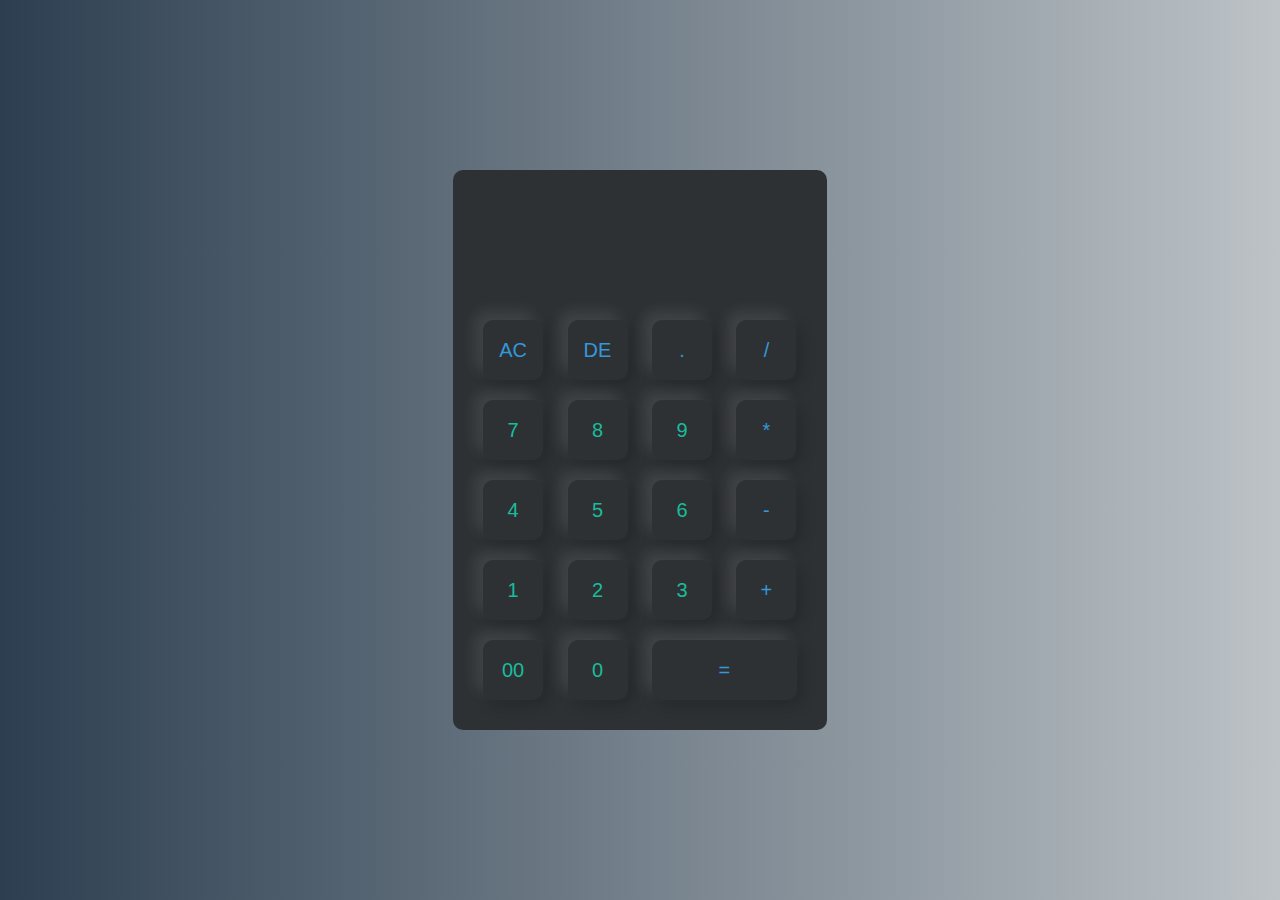
<file: Calculator/index.html>
<!DOCTYPE html>
<html lang="en">
  <head>
    <meta charset="UTF-8" />
    <meta name="viewport" content="width=device-width, initial-scale=1.0" />
    <link rel="stylesheet" href="./style.css" />
    <title>Calculator</title>
  </head>
  <body>
    <div class="container">
      <div class="calculator">
        <form action="">
          <div class="display">
            <input type="text" name="display" />
          </div>
          <div>
            <input
              type="text"
              class="operator"
              value="AC"
              onclick="display.value ='' "
              readonly
            />
            <input
              readonly
              class="operator"
              type="text"
              value="DE"
              onclick="display.value = display.value.toString().slice(0,-1) "
            />
            <input
              readonly
              type="text"
              value="."
              class="operator"
              onclick="display.value +='.' "
            />
            <input
              readonly
              type="text"
              value="/"
              class="operator"
              onclick="display.value +='/' "
            />
          </div>
          <div>
            <input
              type="text"
              readonly
              value="7"
              onclick="display.value +='7' "
            />
            <input
              type="text"
              readonly
              value="8"
              onclick="display.value +='8' "
            />
            <input
              type="text"
              readonly
              value="9"
              onclick="display.value +='9' "
            />
            <input
              readonly
              type="text"
              value="*"
              class="operator"
              onclick="display.value +='*' "
            />
          </div>
          <div>
            <input
              type="text"
              readonly
              value="4"
              onclick="display.value +='4' "
            />
            <input
              type="text"
              readonly
              value="5"
              onclick="display.value +='5' "
            />
            <input
              type="text"
              readonly
              value="6"
              onclick="display.value +='6' "
            />
            <input
              readonly
              type="text"
              value="-"
              class="operator"
              onclick="display.value +='-' "
            />
          </div>
          <div>
            <input
              type="text"
              readonly
              value="1"
              onclick="display.value +='1' "
            />
            <input
              type="text"
              readonly
              value="2"
              onclick="display.value +='2' "
            />
            <input
              type="text"
              readonly
              value="3"
              onclick="display.value +='3' "
            />
            <input
              readonly
              type="text"
              value="+"
              class="operator"
              onclick="display.value +='+' "
            />
          </div>
          <div>
            <input
              type="text"
              readonly
              value="00"
              onclick="display.value +='00' "
            />
            <input
              type="text"
              readonly
              value="0"
              onclick="display.value +='0' "
            />
            <input
              readonly
              type="text"
              value="="
              class="equal"
              onclick="display.value = eval(display.value)"
            />
          </div>
        </form>
      </div>
    </div>
  </body>
</html>
</file>
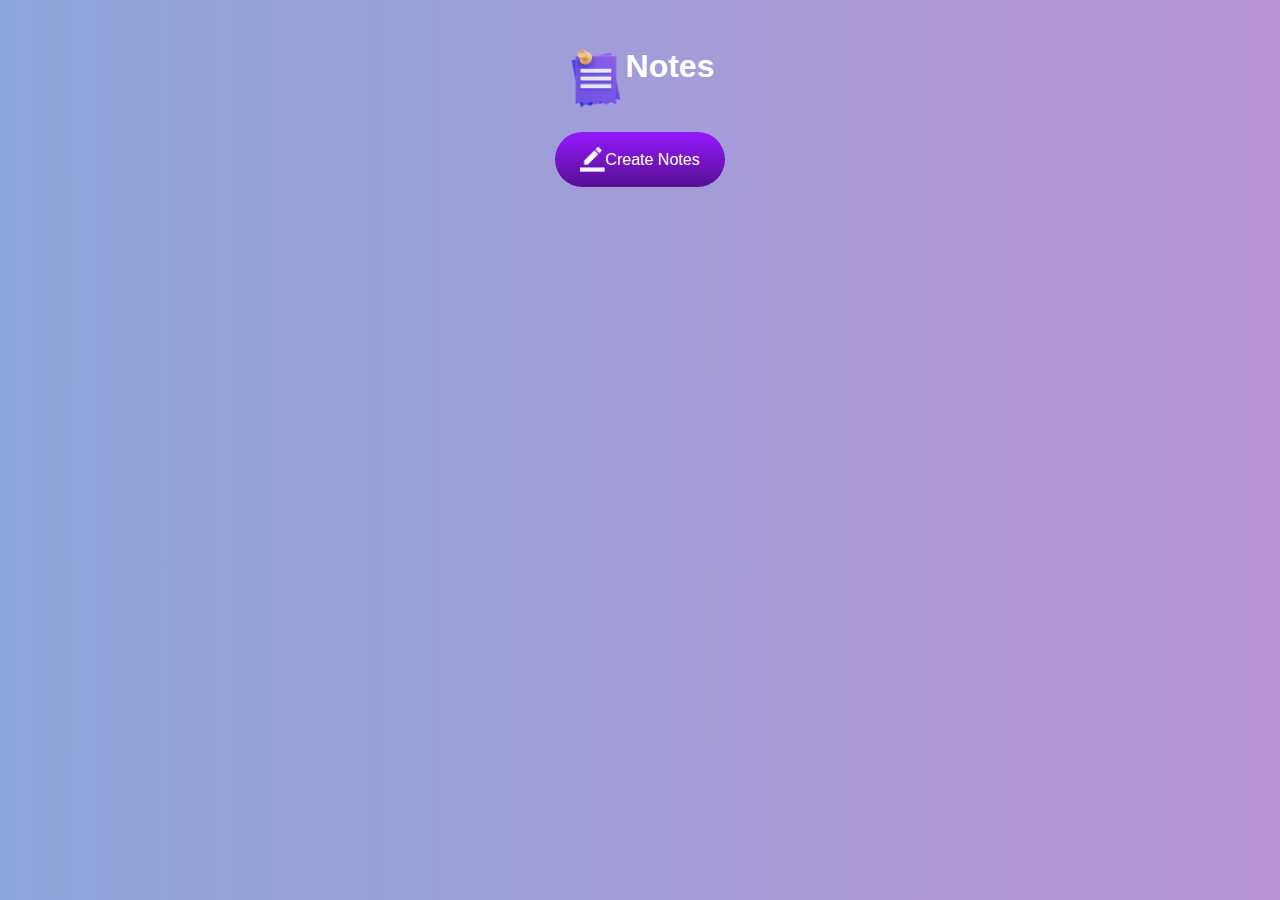
<file: NotesApp/index.html>
<!DOCTYPE html>
<html lang="en">
  <head>
    <meta charset="UTF-8" />
    <meta name="viewport" content="width=device-width, initial-scale=1.0" />
    <link rel="stylesheet" href="./style.css" />
    <title>Notes-App</title>
  </head>
  <body>
    <div class="container">
      <h1><img src="./images/notes.png" alt="note" />Notes</h1>
      <button class="btn">
        <img src="./images/edit.png" alt="" />Create Notes
      </button>
      <div class="notes-container">
        <p contenteditable="true" class="input-box">
          <img src="./images/delete.png" alt="delete" />
        </p>
      </div>
    </div>
    <script src="./main.js"></script>
  </body>
</html>
</file>
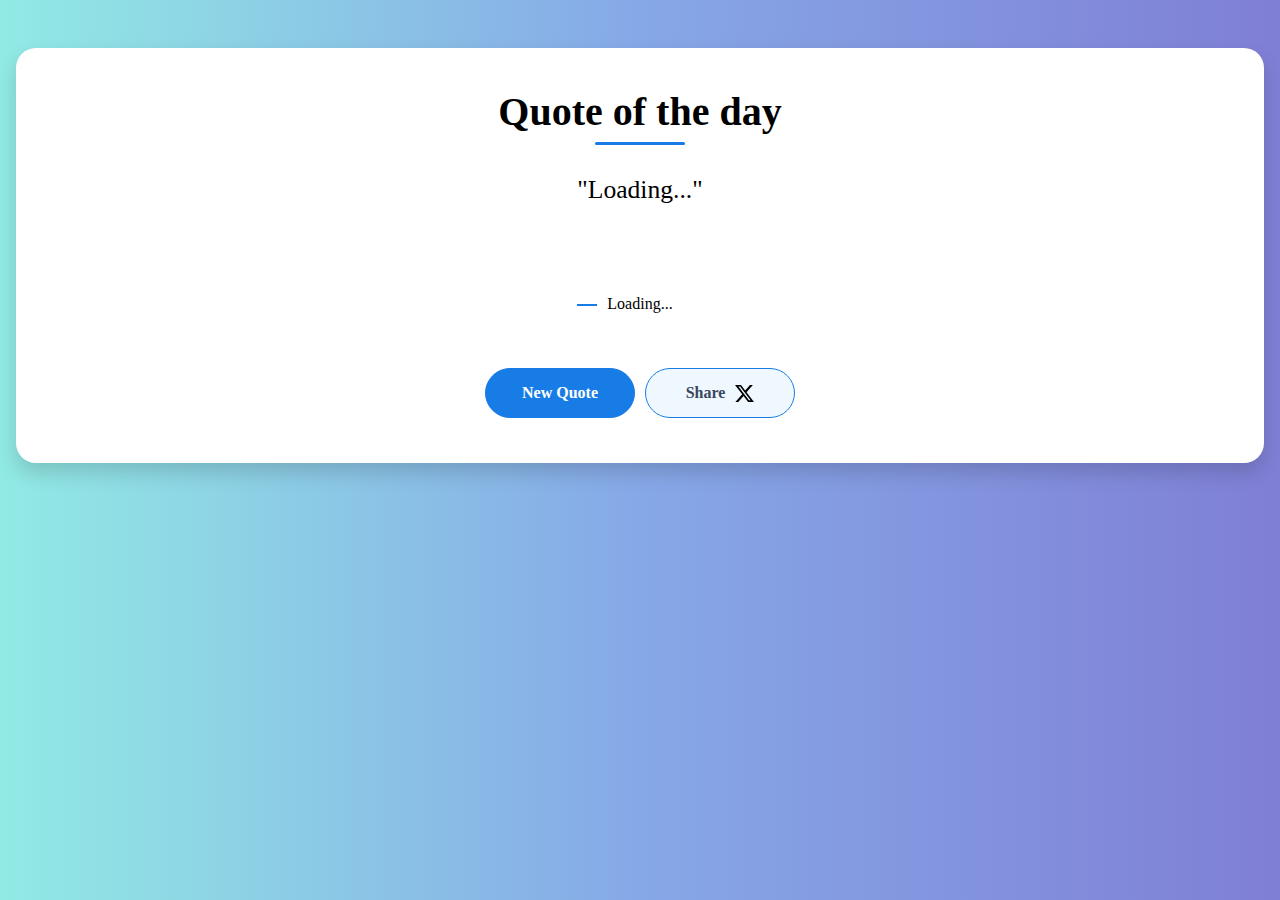
<file: Quote-Generator/index.html>
<!DOCTYPE html>
<html lang="en">
  <head>
    <meta charset="UTF-8" />
    <meta name="viewport" content="width=device-width, initial-scale=1.0" />
    <link rel="stylesheet" href="./style.css" />
    <title>Quote Generator</title>
  </head>
  <body>
    <div class="quote-box">
      <h2>Quote of the day</h2>
      <blockquote id="quote">Loading...</blockquote>
      <span id="author">Loading...</span>
      <div>
        <button onclick="getquote(api_url)">New Quote</button>
        <button class="btn" onclick=" tweet()">
          Share <img src="./x (1).svg" alt="x" />
        </button>
      </div>
    </div>
    <script src="./main.js"></script>
  </body>
</html>
</file>
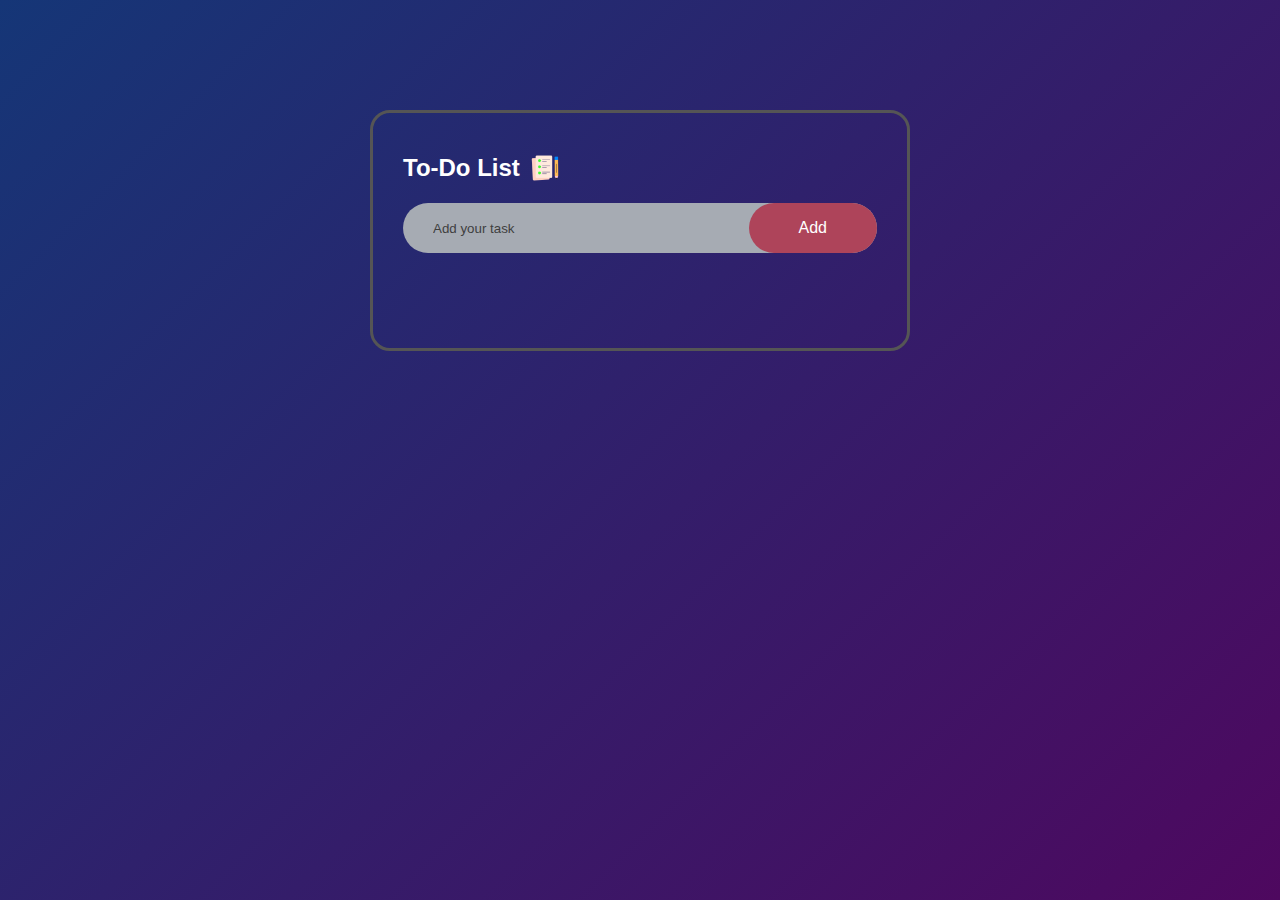
<file: To-doList/index.html>
<!DOCTYPE html>
<html lang="en">
  <head>
    <meta charset="UTF-8" />
    <meta name="viewport" content="width=device-width, initial-scale=1.0" />
    <link rel="stylesheet" href="./style.css" />
    <title>To-do List</title>
  </head>
  <body>
    <div class="container">
      <div class="todo-app">
        <h2>To-Do List <img src="./images/icon.png" alt="icon" /></h2>
        <div class="row">
          <input
            type="text"
            name="x"
            id="input-box"
            placeholder="Add your task"
          />
          <button onclick="addTask()">Add</button>
        </div>
        <ul id="list-container">
          <!--<li class="checked">Task 1</li>
          <li>Task 2</li>
          <li>Task 3</li>-->
        </ul>
      </div>
    </div>
    <script src="./main.js"></script>
  </body>
</html>
</file>
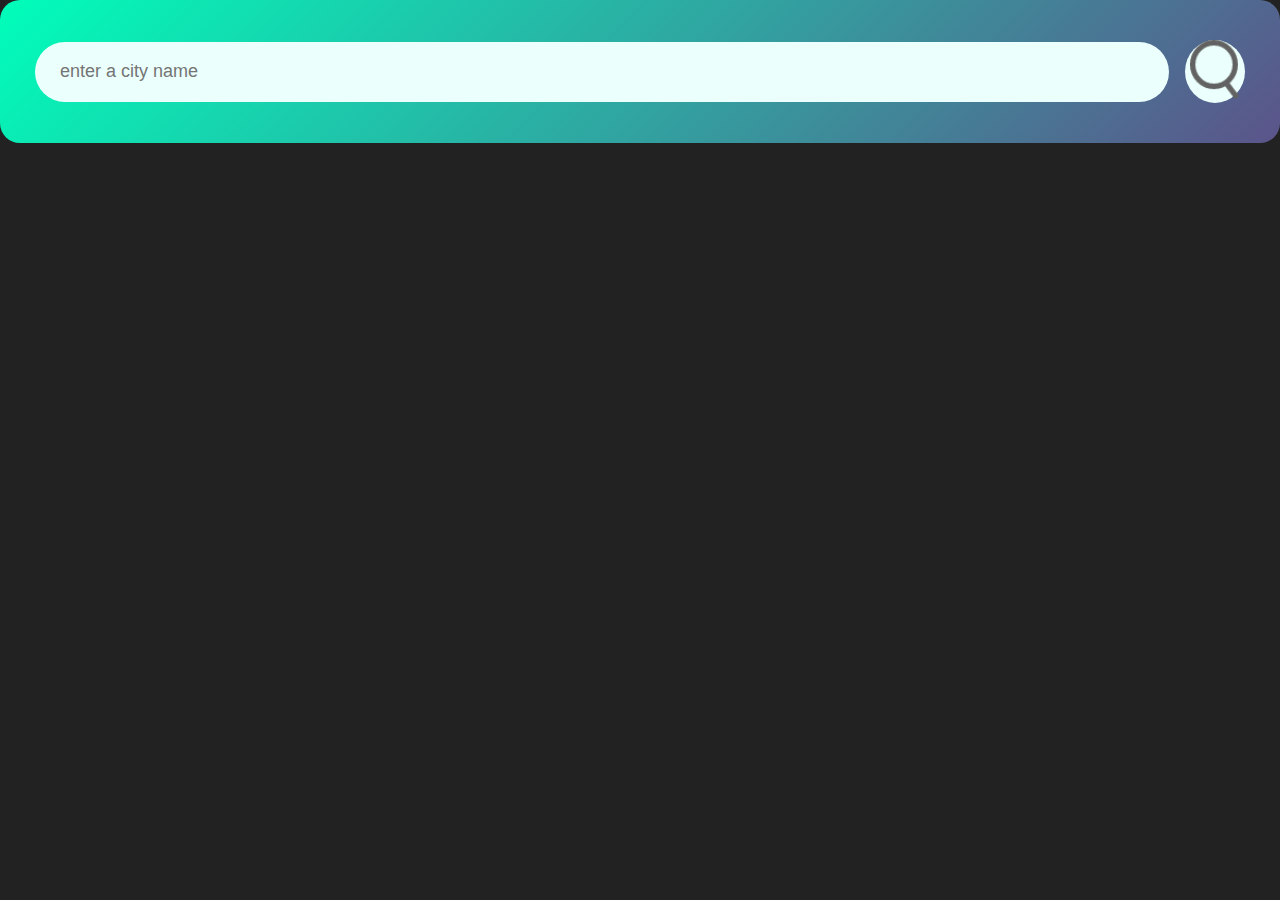
<file: weather-app/index.html>
<!DOCTYPE html>
<html lang="en">
  <head>
    <meta charset="UTF-8" />
    <meta name="viewport" content="width=device-width, initial-scale=1.0" />
    <link rel="stylesheet" href="./style.css" />
    <title>Weather-app</title>
  </head>
  <body>
    <div class="card">
      <div class="search">
        <input type="text" placeholder="enter a city name" spellcheck="false" />
        <button><img src="./images/search.png" alt="search" /></button>
      </div>
      <div class="error">
        <p>Invalid city name</p>
      </div>
      <div class="weather">
        <img src="./images/rain.png" alt="rain" class="weather-icon" />
        <h1 class="temp">°C</h1>
        <h2 class="city">New York</h2>

        <div class="details">
          <div class="col">
            <img src="./images/humidity.png" alt="" />
            <div>
              <p class="humidity">50%</p>
              <p>Humidity</p>
            </div>
          </div>
          <div class="col">
            <img src="./images/wind.png" alt="wind" />
            <div>
              <p class="wind">15 km/h</p>
              <p>Wind Speed</p>
            </div>
          </div>
        </div>
      </div>
    </div>
    <script>
      const apiKey = "db93d15d170307a070bfeb2dfb2520cb";
      const apiUrl = "https://api.openweathermap.org/data/2.5/weather?q=";
      const searchBox = document.querySelector(".search input");
      const searchBtn = document.querySelector(".search button");
      const weatherIcon = document.querySelector(".weather-icon");

      async function checkWeather(city) {
        const response = await fetch(
          apiUrl + city + `&units=metric&appId=${apiKey}`
        );

        if (response.status == 404) {
          document.querySelector(".error").style.display = "block";
          document.querySelector(".weather").style.display = "none";
        } else {
          var data = await response.json();

          document.querySelector(".city").innerHTML = data.name;
          document.querySelector(".temp").innerHTML =
            Math.round(data.main.temp) + "°C";
          document.querySelector(".humidity").innerHTML =
            data.main.humidity + "%";
          document.querySelector(".wind").innerHTML = data.wind.speed + " km/h";

          if (data.weather[0].main == "Clouds") {
            weatherIcon.src = "./images/clouds.png";
          } else if (data.weather[0].main == "Clear") {
            weatherIcon.src = "./images/clear.png";
          } else if (data.weather[0].main == "Rain") {
            weatherIcon.src = "./images/rain.png";
          } else if (data.weather[0].main == "Drizzle") {
            weatherIcon.src = "./images/drizzle.png";
          }

          document.querySelector(".weather").style.display = "block";
        }
      }

      searchBtn.addEventListener("click", () => {
        checkWeather(searchBox.value);
      });
    </script>
  </body>
</html>
</file>
<file: Calculator/style.css>
* {
  box-sizing: border-box;
  margin: 0;
  padding: 0;
  font-family: "Poppins", sans-serif;
}

.container {
  width: 100%;
  height: 100vh;
  background: #bdc3c7; /* fallback for old browsers */
  background: -webkit-linear-gradient(
    to right,
    #2c3e50,
    #bdc3c7
  ); /* Chrome 10-25, Safari 5.1-6 */
  background: linear-gradient(
    to right,
    #2c3e50,
    #bdc3c7
  ); /* W3C, IE 10+/ Edge, Firefox 16+, Chrome 26+, Opera 12+, Safari 7+ */
  display: flex;
  align-items: center;
  justify-content: center;
}

.calculator {
  background: #2e3134;
  padding: 20px;
  border-radius: 10px;
}

.calculator form input {
  border: none;
  outline: none;
  width: 60px;
  height: 60px;
  border-radius: 10px;
  box-shadow: -8px -8px 15px rgba(255, 255, 255, 0.1),
    5px 5px 15px rgba(0, 0, 0, 0.2);
  background: transparent;
  font-size: 1.25rem;
  color: #1abc9c;
  cursor: pointer;
  margin: 10px;
  text-align: center;
  caret-color: transparent;
}

form .display {
  display: flex;
  justify-content: flex-end;
  margin: 20px 0;
}

form .display input {
  text-align: right;
  flex: 1;
  font-size: 2.813rem;
  box-shadow: none;
}

form input.equal {
  width: 145px;
  color: #3498db;
}

form input.operator {
  color: #3498db;
}
</file>
<file: NotesApp/style.css>
* {
  box-sizing: border-box;
  margin: 0;
  padding: 0;
  font-family: "Fredoka", sans-serif;
}

body {
  background: #b993d6; /* fallback for old browsers */
  background: -webkit-linear-gradient(
    to right,
    #8ca6db,
    #b993d6
  ); /* Chrome 10-25, Safari 5.1-6 */
  background: linear-gradient(
    to right,
    #8ca6db,
    #b993d6
  ); /* W3C, IE 10+/ Edge, Firefox 16+, Chrome 26+, Opera 12+, Safari 7+ */
}

.container {
  padding-top: 3rem;
  display: flex;
  flex-direction: column;
  align-items: center;
  color: #fff;
}

.container h1 {
  display: flex;
  font-size: 2rem;
  font-weight: 600;
}

.container h1 img {
  width: 60px;
}
.container button img {
  width: 25px;
}

.container button {
  display: flex;
  align-items: center;
  background: linear-gradient(#9418fd, #571094);
  color: #fff;
  font-size: 1rem;
  outline: 0;
  border: 0;
  border-radius: 40px;
  padding: 15px 25px;
  margin-top: 1.5rem;
  cursor: pointer;
}

.input-box {
  position: relative;
  width: 20rem;
  height: 10rem;
  background: #fff;
  color: #333;
  padding: 20px;
  margin: 20px 0;
  outline: none;
  border-radius: 7px;
}

.input-box img {
  position: absolute;
  width: 25px;
  cursor: pointer;
  bottom: 15px;
  right: 15px;
}
</file>
<file: Quote-Generator/style.css>
* {
  box-sizing: border-box;
  padding: 0;
  margin: 0;
}

body {
  background: #7f7fd5; /* fallback for old browsers */
  background: -webkit-linear-gradient(
    to right,
    #91eae4,
    #86a8e7,
    #7f7fd5
  ); /* Chrome 10-25, Safari 5.1-6 */
  background: linear-gradient(
    to right,
    #91eae4,
    #86a8e7,
    #7f7fd5
  ); /* W3C, IE 10+/ Edge, Firefox 16+, Chrome 26+, Opera 12+, Safari 7+ */
  font-family: "Playfair Display", serif;
}

.quote-box {
  margin-left: 1rem;
  margin-right: 1rem;
  display: flex;
  flex-direction: column;
  align-items: center;
  justify-content: center;
  background-color: #fff;
  margin-top: 3em;
  padding: 40px;
  border-radius: 20px;
  box-shadow: 0 10px 20px 0px rgb(0, 0, 0, 0.15);
}

.quote-box h2 {
  font-size: 2.5rem;
  margin-bottom: 40px;
  position: relative;
}

.quote-box h2::after {
  content: "";
  width: 90px;
  height: 3px;
  border-radius: 3px;
  background: rgb(23, 124, 229);
  position: absolute;
  bottom: -10px;
  left: 50%;
  transform: translateX(-50%);
}

.quote-box blockquote {
  font-size: 1.6rem;
  min-height: 110px;
}

.quote-box blockquote::before,
.quote-box blockquote::after {
  content: '"';
}

.quote-box span {
  display: block;
  margin-top: 10px;
  float: right;
  position: relative;
  font-size: 1rem;
}

.quote-box span::before {
  content: "";
  width: 20px;
  height: 2px;
  background: rgb(23, 124, 229);
  position: absolute;
  top: 50%;
  left: -30px;
}

.quote-box div {
  width: 100%;
  margin-top: 50px;
  display: flex;
  justify-content: center;
}

.quote-box button {
  border-radius: 2rem;
  border: 1px solid rgb(23, 124, 229);
  color: #fff;
  background: rgb(23, 124, 229);
  width: 150px;
  height: 50px;
  display: flex;
  font-weight: 600;
  align-items: center;
  justify-content: center;
  margin: 5px;
  cursor: pointer;
  font-size: 1rem;
  font-family: "Playfair Display", serif;
}

.quote-box .btn {
  background-color: aliceblue;
  border: 1px solid rgb(23, 124, 229);
  color: #3a4760;
}

.quote-box button img {
  width: 19px;
  height: 19px;
  margin-left: 10px;
}
</file>
<file: To-doList/style.css>
* {
  box-sizing: border-box;
  margin: 0;
  padding: 0;
  font-family: "Poppins", sans-serif;
}

.container {
  width: 100%;
  height: 100vh;
  background: linear-gradient(135deg, #153677, #4e085f);
  padding: 10px;
}
.todo-app {
  width: 100%;
  max-width: 540px;
  background: rgba(0, 0, 0, 0);
  margin: 100px auto 20px;
  padding: 40px 30px 70px;
  border-radius: 20px;
  border: solid#555;
}

.todo-app h2 {
  color: #fff;
  display: flex;
  align-items: center;
  margin-bottom: 20px;
}
.todo-app h2 img {
  width: 30px;
  margin-left: 10px;
}
.row {
  display: flex;
  align-items: center;
  justify-content: space-between;
  background: #a6abb3;
  border-radius: 30px;
  padding-left: 20px;
  margin-bottom: 25px;
}

input {
  display: flex;
  flex: 1;
  border: none;
  outline: none;
  background: transparent;
  padding: 10px;
  font-weight: 0.9rem;
}
input::placeholder {
  color: #3f3f3f;
}
button {
  border: none;
  outline: none;
  padding: 16px 50px;
  background: #ae445a;
  color: #fff;
  font-size: 1rem;
  cursor: pointer;
  border-radius: 40px;
}

ul li {
  list-style: none;
  font-size: 1.3rem;
  padding: 12px 8px 12px 50px;
  user-select: none;
  cursor: pointer;
  position: relative;
  color: #636161;
}

ul li::before {
  content: "";
  position: absolute;
  height: 28px;
  width: 28px;
  border-radius: 50%;
  background-image: url(./images/unchecked.png);
  background-size: cover;
  background-position: center;
  top: 12px;
  left: 8px;
}
ul li.checked {
  color: #555;
  text-decoration: line-through;
}
ul li.checked::before {
  background-image: url(./images/checked.png);
}
ul li span {
  position: absolute;
  right: 0;
  top: 5px;
  width: 40px;
  height: 40px;
  font-size: 1.375rem;
  color: #555;
  line-height: 40px;
  text-align: center;
  border-radius: 50%;
}

ul li span:hover {
  background: #edeef0;
}
</file>
<file: weather-app/style.css>
* {
  box-sizing: border-box;
  margin: 0;
  padding: 0;
  font-family: "Poppins", sans-serif;
}

body {
  background-color: #222;
}

.card {
  display: grid;
  grid-template-columns: 1fr;
  align-items: center;
  justify-content: center;
  background: linear-gradient(135deg, #00feba, #5b548a);
  color: #fff;

  border-radius: 20px;
  padding: 40px 35px;
  text-align: center;
}

.search {
  width: 100%;
  display: flex;
  align-items: center;
  justify-content: space-between;
}
.search input {
  border: 0;
  outline: 0;
  background: #ebfffc;
  color: #555;
  padding: 10px 25px;
  height: 60px;
  border-radius: 30px;
  flex: 1;
  margin-right: 16px;
  font-size: 18px;
}

.search button {
  border: 0;
  outline: 0;
  background: #ebfffc;
  border-radius: 50%;
  width: 60px;
  cursor: pointer;
}

.search button img {
  width: 50px;
  height: 60px;
}
.details {
  display: flex;
  align-items: center;
  justify-content: space-between;
  padding: 0 20px;
  margin-top: 50px;
}
.weather {
  display: none;
}

.weather-icon {
  width: 170px;
  margin-top: 30px;
}

.weather h1 {
  font-size: 5rem;
  font-weight: 500;
}
.weather h2 {
  font-size: 2.8rem;
  font-weight: 400;
  margin-top: -10px;
}

.col {
  display: flex;
  align-items: center;
  text-align: left;
}

.col img {
  width: 40px;
  margin-right: 10px;
}

.humidity,
.wind {
  font-size: 1.75rem;
  margin-top: -6px;
}

.error {
  display: none;
  text-align: left;
  margin-left: 10px;
  font-size: 0.875rem;
  margin-top: 10px;
}
</file>
